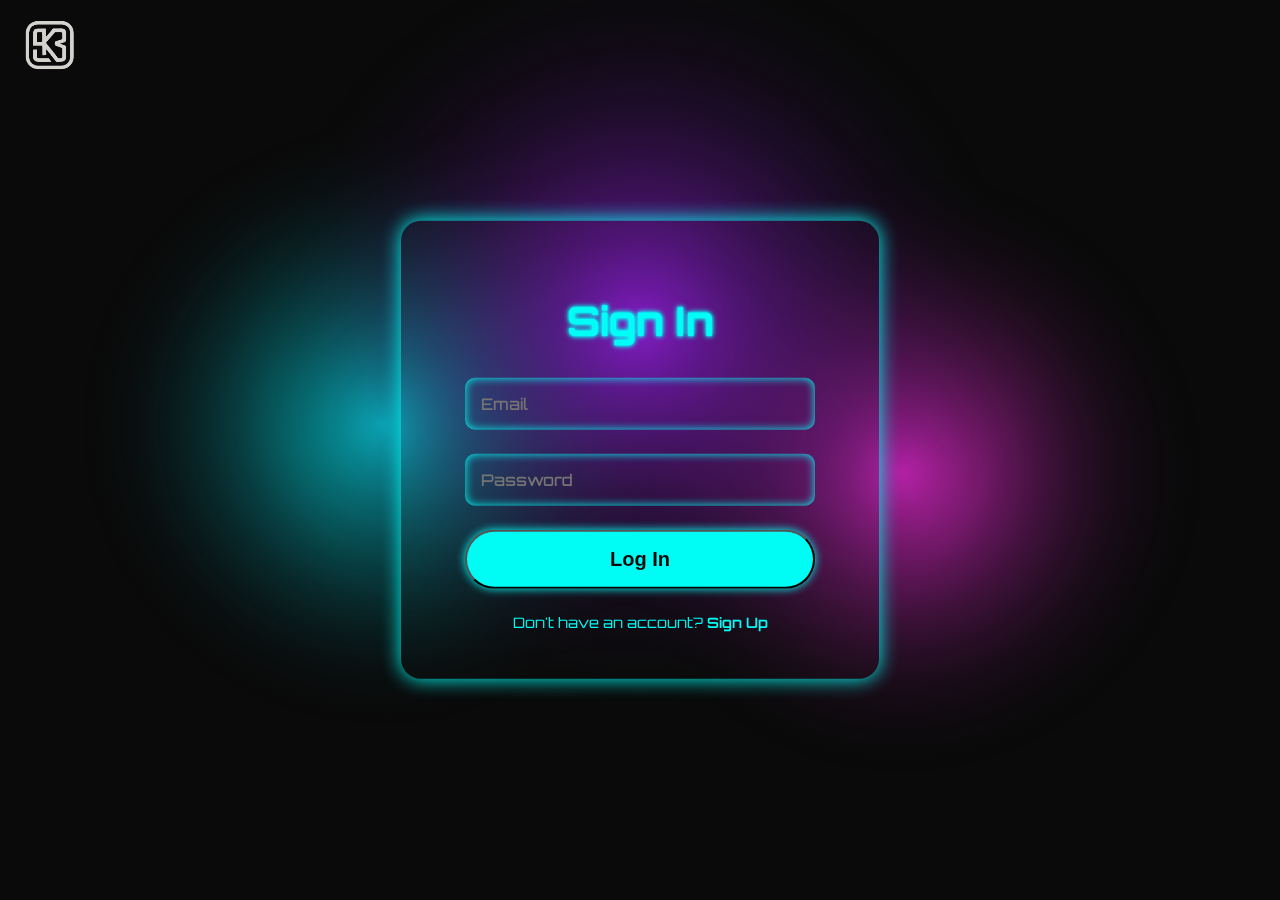
<file: sign-in.html>
<!DOCTYPE html>
<html lang="en">

<head>
    <meta charset="UTF-8" />
    <meta name="viewport" content="width=device-width, initial-scale=1" />
    <title>KiboTech - Sign In</title>
    <link href="https://fonts.googleapis.com/css2?family=Orbitron:wght@400;700&display=swap" rel="stylesheet" />
    <style>
        img {
            position: fixed;
            top: 20px;
            left: 20px;
            height: 50px;
            width: 60px;
            user-select: none;
        }

        svg {
            position: fixed;
            inset: 0;
            width: 100%;
            height: 100%;
            z-index: -1;
        }

        body {
            margin: 0;
            background-color: #0a0a0a;
            color: #00fff7;
            font-family: 'Orbitron', sans-serif;
            display: flex;
            justify-content: center;
            align-items: center;
            height: 100vh;
            overflow: hidden;
        }

        .container {
            background-color: transparent;
            padding: 3rem 4rem;
            border-radius: 20px;
            box-shadow: 0 0 20px #00fff7;
            backdrop-filter: blur(1px);
            width: 350px;
            text-align: center;
            user-select: none;
        }

        h1 {
            margin-bottom: 2rem;
            font-size: 2.5rem;
            text-shadow: 0 0 2px #00fff7, 0 0 4px #00fff7, 0 0 6px #00fff7;
        }

        form {
            display: flex;
            flex-direction: column;
            gap: 1.5rem;
        }

        input {
            padding: 1rem;
            border-radius: 10px;
            border: none;
            outline: none;
            font-size: 1rem;
            box-shadow: inset 0 0 10px #00fff7;
            background-color: transparent;
            color: #00fff7;
            font-family: 'Orbitron', sans-serif;
            font-weight: 500;
        }

        button {
            padding: 1rem;
            font-size: 1.25rem;
            background-color: #00fff7;
            border-radius: 30px;
            color: #0a0a0a;
            box-shadow: 0 0 10px #00fff7;
            font-weight: 700;
            transition: box-shadow 0.3s ease, transform 0.2s ease;
            cursor: pointer;
            user-select: none;
        }

        button:hover {
            box-shadow: 0 0 15px #00fff7;
            transform: scale(1.05);
        }

        button:active {
            transform: scale(0.95);
        }

        .links {
            margin-top: 1.5rem;
            font-size: 0.9rem;
        }

        .links a {
            color: #00fff7;
            text-decoration: none;
            font-weight: 600;
        }

        .links a:hover {
            text-decoration: underline;
        }
    </style>
</head>

<body>
    <section id="bg">
        <svg viewBox="0 0 800 600" xmlns="http://www.w3.org/2000/svg">
        <defs>
            <radialGradient id="grad1" r="50%" cx="50%" cy="50%">
                <stop offset="0%" stop-color="#00f6ff" stop-opacity="0.8" />
                <stop offset="100%" stop-color="#0a0a0f" stop-opacity="0" />
            </radialGradient>
            <radialGradient id="grad2" r="50%" cx="50%" cy="50%">
                <stop offset="0%" stop-color="#ff2ce6" stop-opacity="0.8" />
                <stop offset="100%" stop-color="#0a0a0f" stop-opacity="0" />
            </radialGradient>
            <radialGradient id="grad3" r="50%" cx="50%" cy="50%">
                <stop offset="0%" stop-color="#a020f0" stop-opacity="0.8" />
                <stop offset="100%" stop-color="#0a0a0f" stop-opacity="0" />
            </radialGradient>
        </defs>
        <circle cx="200" cy="300" r="200" fill="url(#grad1)">
            <animate attributeName="cx" values="200;600;200" dur="20s" repeatCount="indefinite" />
            <animate attributeName="cy" values="300;100;500;300" dur="25s" repeatCount="indefinite" />
        </circle>
        <circle cx="600" cy="300" r="200" fill="url(#grad2)">
            <animate attributeName="cx" values="600;200;600" dur="22s" repeatCount="indefinite" />
            <animate attributeName="cy" values="300;500;100;300" dur="28s" repeatCount="indefinite" />
        </circle>
        <circle cx="400" cy="200" r="250" fill="url(#grad3)">
            <animate attributeName="cx" values="400;400;600;200;400" dur="30s" repeatCount="indefinite" />
            <animate attributeName="cy" values="200;400;300;100;200" dur="32s" repeatCount="indefinite" />
        </circle>
    </svg>
    </section>
    <img src="logo-removebg-preview.png" alt="KiboTech">
    <div class="container" role="main" aria-label="Sign In Form">
        <h1>Sign In</h1>
        <form id="signinForm" novalidate>
            <input type="email" name="email" placeholder="Email" required aria-required="true"
                autocomplete="username" />
            <input type="password" name="password" placeholder="Password" required aria-required="true"
                autocomplete="current-password" />
            <button type="submit" >Log In</button>
        </form>
        <div class="links">
            Don't have an account? <a href="sign-up.html" tabindex="0">Sign Up</a>
        </div>
    </div>

    <!-- GSAP CDN -->
    <script src="https://cdnjs.cloudflare.com/ajax/libs/gsap/3.12.2/gsap.min.js"></script>

    <script>
        // Animate container on load
        gsap.from('.container', { opacity: 0, y: -30, duration: 1, ease: 'power3.out' });
        gsap.from('img', { opacity: 0, scale:1.4, duration: 1, ease: 'power3.out' });

        // Form submission handling
        const form = document.getElementById('signinForm');
        form.addEventListener('submit', e => {
            e.preventDefault();
            const email = form.email.value.trim();
            const password = form.password.value.trim();

            if (!email || !password) {
                alert('Please fill in all fields.');
                return;
            }
            if (!validateEmail(email)) {
                alert('Please enter a valid email address.');
                return;
            }

            alert('Sign In successful! (Demo only)');
            form.reset();
        });

        function validateEmail(email) {
            return /^[^\s@]+@[^\s@]+\.[^\s@]+$/.test(email);
        }
    </script>
</body>

</html>
</file>
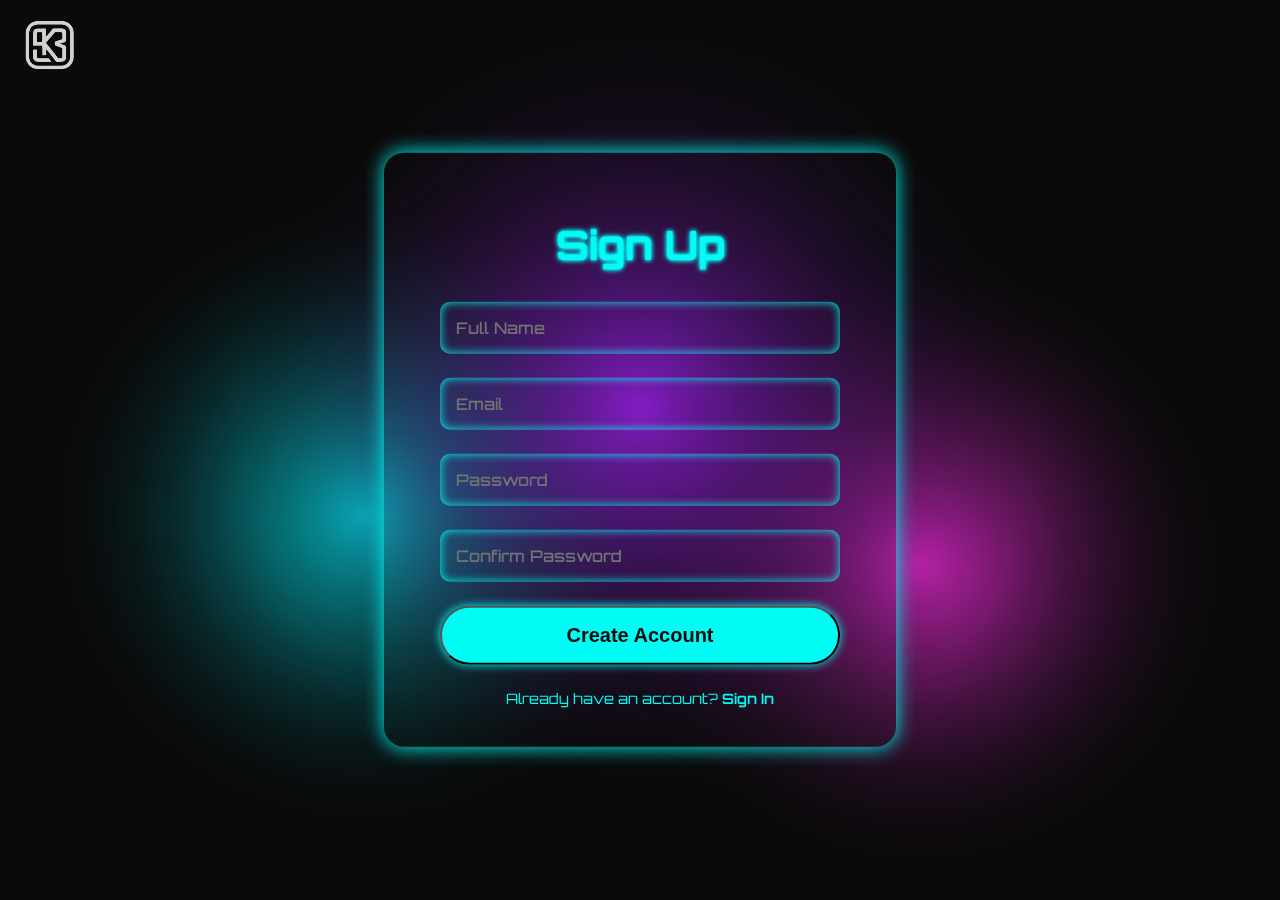
<file: sign-up.html>
<!DOCTYPE html>
<html lang="en">

<head>
    <meta charset="UTF-8" />
    <meta name="viewport" content="width=device-width, initial-scale=1" />
    <title>KiboTech - Sign Up</title>
    <link href="https://fonts.googleapis.com/css2?family=Orbitron:wght@400;700&display=swap" rel="stylesheet" />
    <style>
        body {
            margin: 0;
            background-color: #0a0a0a;
            color: #00fff7;
            font-family: 'Orbitron', sans-serif;
            display: flex;
            justify-content: center;
            align-items: center;
            height: 100vh;
            overflow: hidden;
        }

        svg {
            position: fixed; 
            inset: 0;
            width: 100%;
            height: 120%;
            z-index: -1;
        }

        img {
            position: fixed;
            top: 20px;
            left: 20px;
            height: 50px;
            width: 60px;
            user-select: none;
        }

        .container {
            background-color: transparent;
            padding: 2.5rem 3.5rem;
            border-radius: 20px;
            box-shadow: 0 0 20px #00fff7;
            backdrop-filter: blur(1px);
            width: 400px;
            text-align: center;
            user-select: none;
        }

        h1 {
            margin-bottom: 2rem;
            font-size: 2.5rem;
            text-shadow: 0 0 2px #00fff7, 0 0 4px #00fff7, 0 0 6px #00fff7;
        }

        form {
            display: flex;
            flex-direction: column;
            gap: 1.5rem;
        }

        input {
            padding: 1rem;
            border-radius: 10px;
            border: none;
            outline: none;
            font-size: 1rem;
            box-shadow: inset 0 0 10px #00fff7;
            background-color: transparent;
            color: #00fff7;
            font-family: 'Orbitron', sans-serif;
            font-weight: 500;
        }

        button {
            padding: 1rem;
            font-size: 1.25rem;
            background-color: #00fff7;
            border-radius: 30px;
            color: #0a0a0a;
            box-shadow: 0 0 10px #00fff7;
            font-weight: 700;
            transition: box-shadow 0.3s ease, transform 0.2s ease;
            cursor: pointer;
            user-select: none;
        }

        button:hover {
            box-shadow: 0 0 15px #00fff7;
            transform: scale(1.05);
        }

        button:active {
            transform: scale(0.95);
        }

        .links {
            margin-top: 1.5rem;
            font-size: 0.9rem;
        }

        .links a {
            color: #00fff7;
            text-decoration: none;
            font-weight: 600;
        }

        .links a:hover {
            text-decoration: underline;
        }
    </style>
</head>

<body>
    <section id="bg">
        <svg viewBox="0 0 800 600" xmlns="http://www.w3.org/2000/svg">
        <defs>
            <radialGradient id="grad1" r="50%" cx="50%" cy="50%">
                <stop offset="0%" stop-color="#00f6ff" stop-opacity="0.8" />
                <stop offset="100%" stop-color="#0a0a0f" stop-opacity="0" />
            </radialGradient>
            <radialGradient id="grad2" r="50%" cx="50%" cy="50%">
                <stop offset="0%" stop-color="#ff2ce6" stop-opacity="0.8" />
                <stop offset="100%" stop-color="#0a0a0f" stop-opacity="0" />
            </radialGradient>
            <radialGradient id="grad3" r="50%" cx="50%" cy="50%">
                <stop offset="0%" stop-color="#a020f0" stop-opacity="0.8" />
                <stop offset="100%" stop-color="#0a0a0f" stop-opacity="0" />
            </radialGradient>
        </defs>
        <circle cx="200" cy="300" r="200" fill="url(#grad1)">
            <animate attributeName="cx" values="200;600;200" dur="20s" repeatCount="indefinite" />
            <animate attributeName="cy" values="300;100;500;300" dur="25s" repeatCount="indefinite" />
        </circle>
        <circle cx="600" cy="300" r="200" fill="url(#grad2)">
            <animate attributeName="cx" values="600;200;600" dur="22s" repeatCount="indefinite" />
            <animate attributeName="cy" values="300;500;100;300" dur="28s" repeatCount="indefinite" />
        </circle>
        <circle cx="400" cy="200" r="250" fill="url(#grad3)">
            <animate attributeName="cx" values="400;400;600;200;400" dur="30s" repeatCount="indefinite" />
            <animate attributeName="cy" values="200;400;300;100;200" dur="32s" repeatCount="indefinite" />
        </circle>
    </svg>
    </section>
    <img src="logo-removebg-preview.png" alt="KiboTech">
    <div class="container" role="main" aria-label="Sign Up Form">
        <h1>Sign Up</h1>
        <form id="signupForm" novalidate>
            <input type="text" name="name" placeholder="Full Name" required aria-required="true" autocomplete="name" />
            <input type="email" name="email" placeholder="Email" required aria-required="true" autocomplete="email" />
            <input type="password" name="password" placeholder="Password" required aria-required="true"
                autocomplete="new-password" />
            <input type="password" name="confirmPassword" placeholder="Confirm Password" required aria-required="true"
                autocomplete="new-password" />
            <button type="submit">Create Account</button>
        </form>
        <div class="links">
            Already have an account? <a href="sign-in.html" tabindex="0">Sign In</a>
        </div>
    </div>

    <!-- GSAP CDN -->
    <script src="https://cdnjs.cloudflare.com/ajax/libs/gsap/3.12.2/gsap.min.js"></script>

    <script>
        // Animate container on load
        gsap.from('.container', { opacity: 0, y: -30, duration: 1, ease: 'power3.out' });
        gsap.from('img', { opacity: 0, scale:1.4, duration: 1, ease: 'power3.out' });

        // Form submission handling
        const form = document.getElementById('signupForm');
        form.addEventListener('submit', e => {
            e.preventDefault();
            const name = form.name.value.trim();
            const email = form.email.value.trim();
            const password = form.password.value.trim();
            const confirmPassword = form.confirmPassword.value.trim();

            if (!name || !email || !password || !confirmPassword) {
                alert('Please fill in all fields.');
                return;
            }
            if (!validateEmail(email)) {
                alert('Please enter a valid email address.');
                return;
            }
            if (password !== confirmPassword) {
                alert('Passwords do not match.');
                return;
            }
            if (password.length < 6) {
                alert('Password should be at least 6 characters.');
                return;
            }

            alert('Sign Up successful! (Demo only)');
            form.reset();
        });

        function validateEmail(email) {
            return /^[^\s@]+@[^\s@]+\.[^\s@]+$/.test(email);
        }
    </script>
</body>

</html>
</file>
